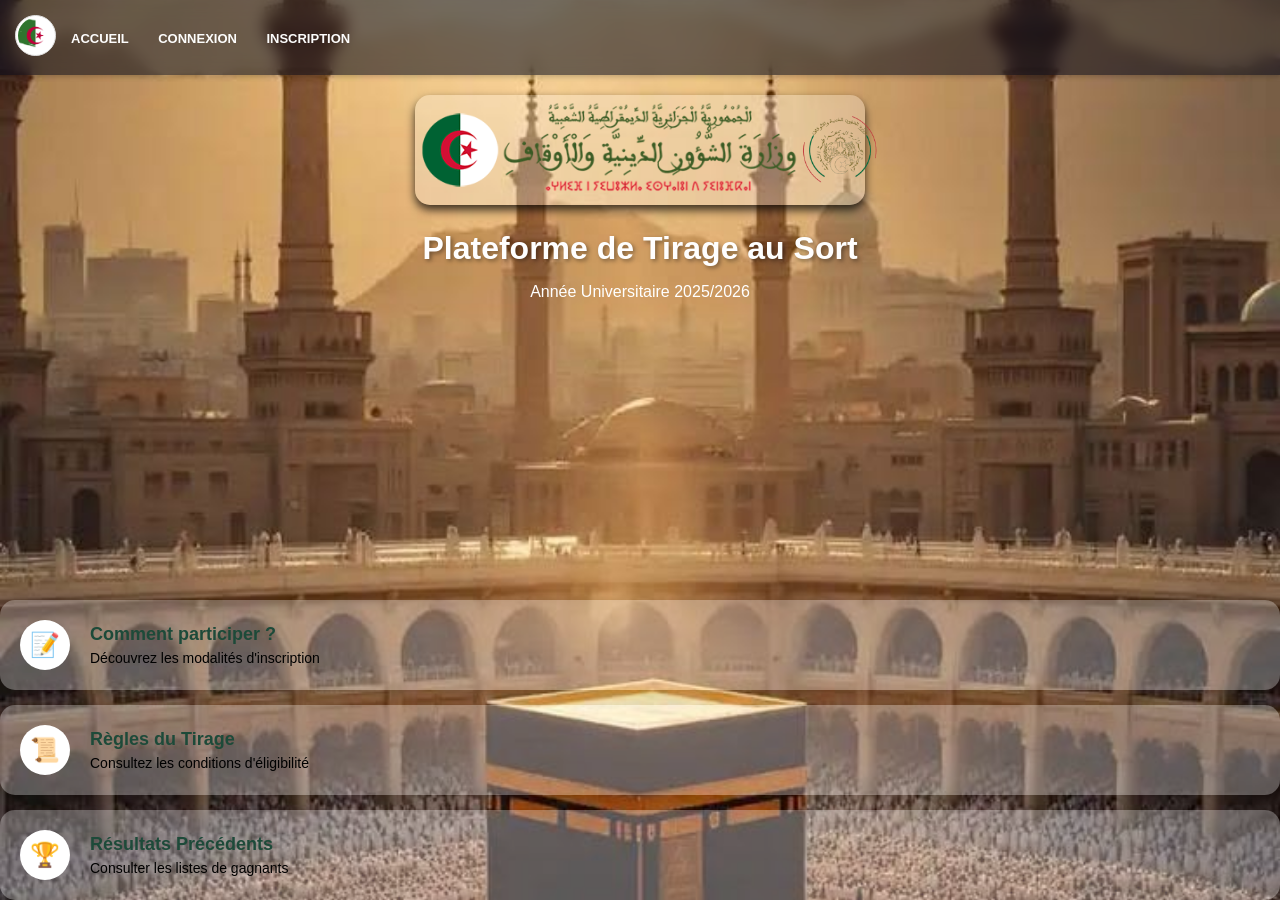
<file: index.html>
<!DOCTYPE html>
<html lang="fr">
<head>
    <meta charset="UTF-8">
    <title>Plateforme Tirage au Sort</title>
    
    <link rel="icon" type="image/x-icon" href="images.ico">
    <link rel="stylesheet" href="style.css">
</head>

<body>
 <nav>
    <div class="nav-container">
        <a href="index.html">
            <img src="images.ico" alt="Logo" class="nav-logo">
        </a>
        
        <div class="nav-links">
            <a href="index.html">Accueil</a>
            <a href="login.html">Connexion</a>
            <a href="register.html">Inscription</a>
        </div>
    </div>
</nav>
   <div class="container">
    <div class="header-officiel">
        <img src="flag_0.png" alt="Drapeau Algérie" class="header-img side">
        
        <div class="header-center">
            <img src="logo_1_0.png" class="logo-ministere">
        </div>

        <img src="logo_minstere-removebg-preview.png" alt="Logo Officiel" class="header-img side">
    </div>

    <h1>Plateforme de Tirage au Sort</h1>
    <p class="subtitle">Année Universitaire 2025/2026</p>
    
    </div>

    <div class="menu-vertical">
        <a href="participation.html" class="card-choice">
            <div class="icon-circle">📝</div>
            <div class="card-text">
                <h3>Comment participer ?</h3>
                <p>Découvrez les modalités d'inscription </p>
            </div>
        </a>

        <a href="regle.html" class="card-choice">
            <div class="icon-circle">📜</div>
            <div class="card-text">
                <h3>Règles du Tirage</h3>
                <p>Consultez les conditions d'éligibilité </p>
            </div>
        </a>

        <a href="resultats.html" class="card-choice">
            <div class="icon-circle">🏆</div>
            <div class="card-text">
                <h3>Résultats Précédents</h3>
                <p>Consulter les listes de gagnants</p>
            </div>
        </a>
    </div>
</div>
</body>
</html>
</file>
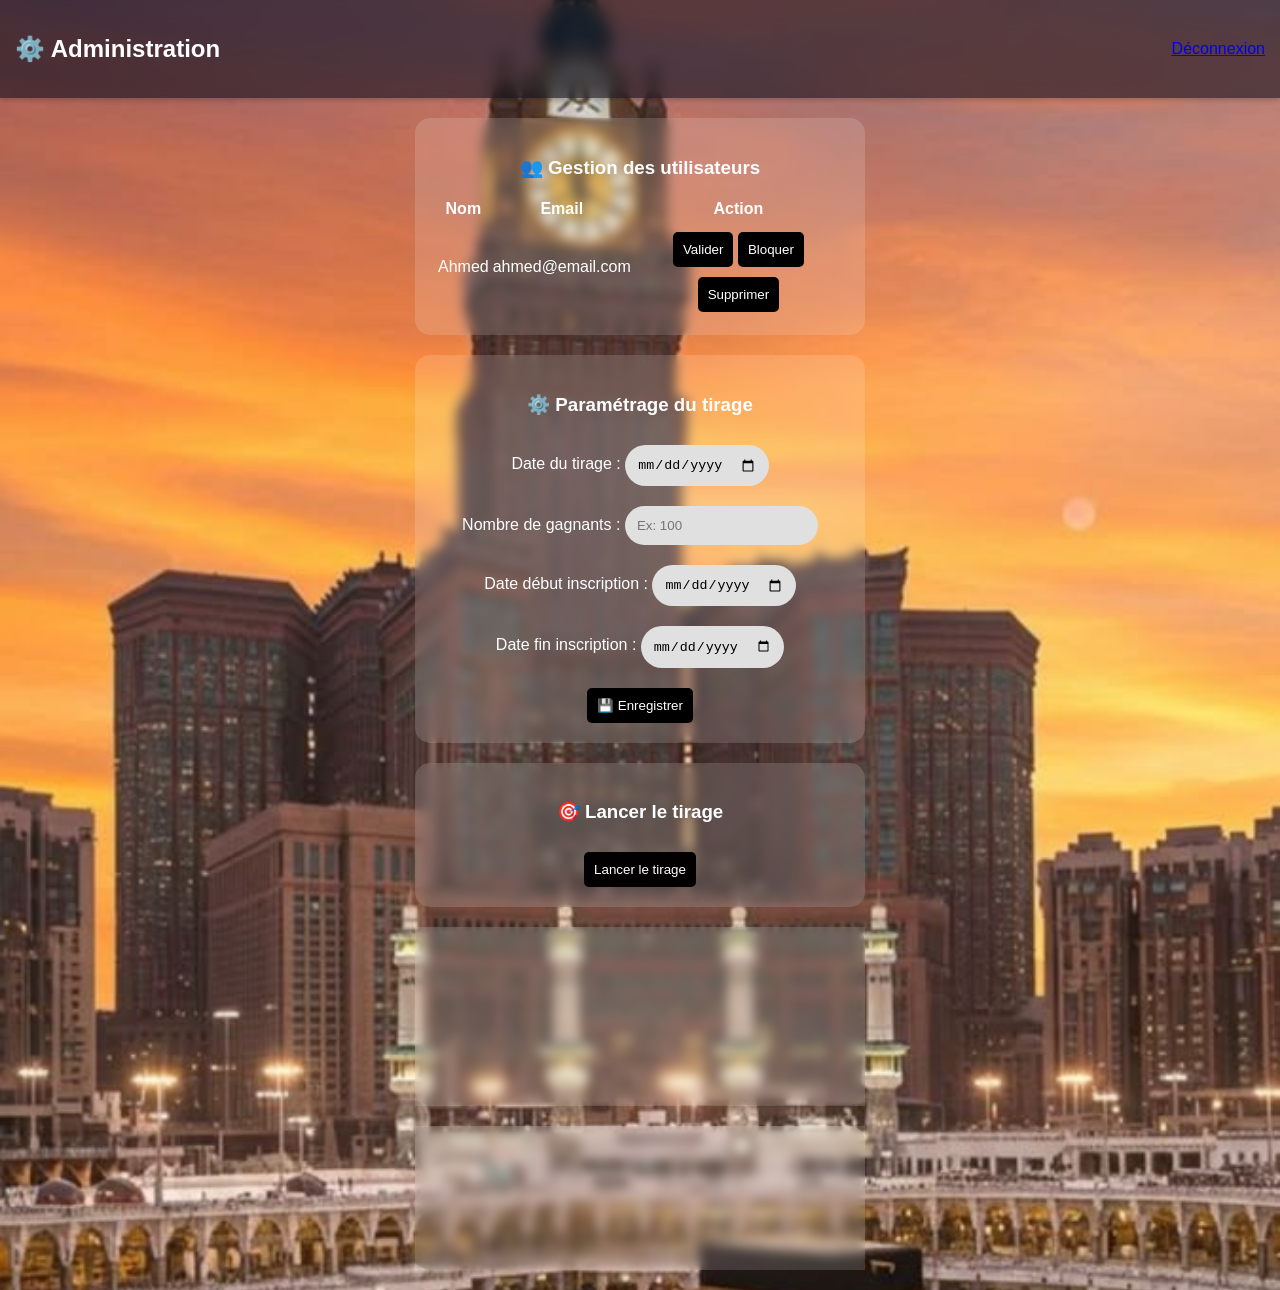
<file: admin.html>
<!DOCTYPE html>
<html lang="fr">
<head>
    <meta charset="UTF-8">
    <title>Espace Administrateur</title>
     <link rel="icon" type="image/x-icon" href="images.ico">
    <link rel="stylesheet" href="style.css">
</head>

<body class="dashboard">

    <nav>
        <h2>⚙️ Administration</h2>
        <a href="index.html">Déconnexion</a>
    </nav>

    <div class="container">

        <!-- Gestion utilisateurs -->
        <div class="card">
            <h3>👥 Gestion des utilisateurs</h3>
            <table>
                <tr>
                    <th>Nom</th>
                    <th>Email</th>
                    <th>Action</th>
                </tr>
                <tr>
                    <td>Ahmed</td>
                    <td>ahmed@email.com</td>
                    <td>
                        <button>Valider</button>
                        <button>Bloquer</button>
                        <button>Supprimer</button>
                    </td>
                </tr>
            </table>
        </div>

       <div class="card">
    <h3>⚙️ Paramétrage du tirage</h3>

    <div class="form-group">
        <label>Date du tirage :</label>
        <input type="date">
    </div>

    <div class="form-group">
        <label>Nombre de gagnants :</label>
        <input type="number" placeholder="Ex: 100">
    </div>

    <div class="form-row">
        <div class="form-group">
            <label>Date début inscription :</label>
            <input type="date">
        </div>

        <div class="form-group">
            <label>Date fin inscription :</label>
            <input type="date">
        </div>
    </div>

    <button class="btn-save">💾 Enregistrer</button>
</div>

        <!-- Lancer tirage -->
        <div class="card">
            <h3>🎯 Lancer le tirage</h3>
           <button class="danger" onclick="window.location.href='gestion.html'">
    Lancer le tirage
</button>
        </div

        <!-- Résultats -->
      <div class="card">
            <h3>📊 Résultats</h3>
            <p>Liste des gagnants disponible ici</p>
            <button onclick="window.location.href='voir_resultats.html'">Voir résultats</button>
        </div>

        <!-- Notifications -->
        <div class="card">
            <h3>🔔 Notifications</h3>
            <button>Envoyer notification</button>
        </div>

    </div>

</body>
</html>
</file>
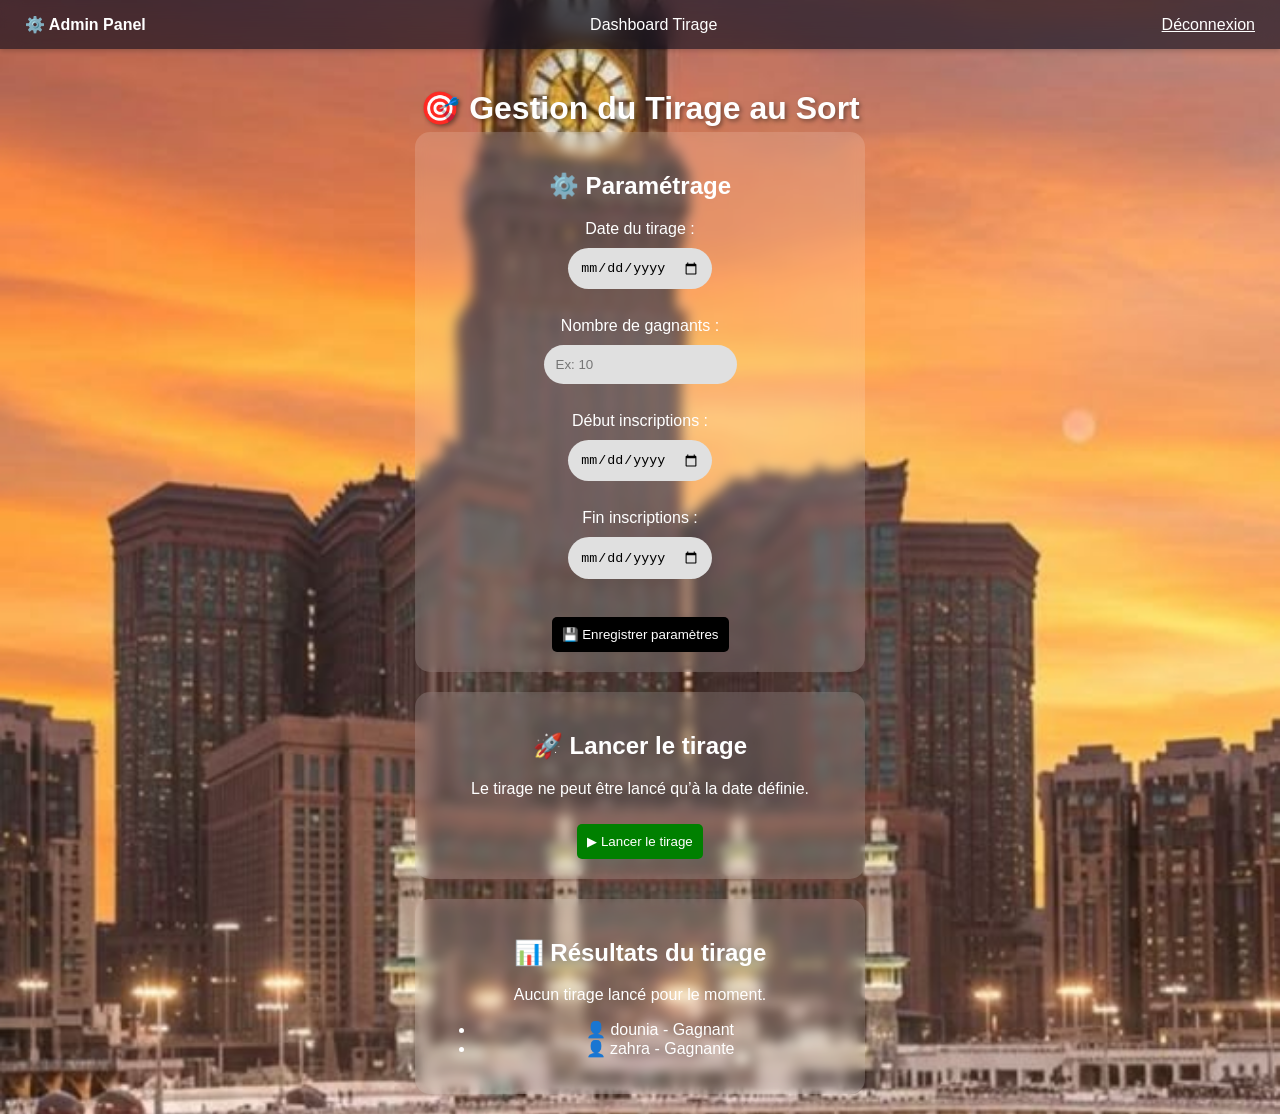
<file: gestion.html>
<!DOCTYPE html>
<html lang="fr">
<head>
<meta charset="UTF-8">
<title>Tirage - Admin</title>
<link rel="stylesheet" href="style.css">
</head>

<body class="dashboard">

<!-- NAVBAR -->
<nav class="topbar">
    <div class="logo">⚙️ Admin Panel</div>

    <div class="menu">
        <a href="admin.html" style="color:white; text-decoration:none;">Dashboard</a>
        <a href="gestion.html" style="color:white; text-decoration:none;">Tirage</a>
    </div>

    <div>
        <a href="index.html" style="color:white;">Déconnexion</a>
    </div>
</nav>

<!-- CONTENU -->
<div class="container">

    <h1>🎯 Gestion du Tirage au Sort</h1>

    <!-- PARAMÈTRES -->
    <div class="card">
        <h2>⚙️ Paramétrage</h2>

        <label>Date du tirage :</label><br>
        <input type="date"><br><br>

        <label>Nombre de gagnants :</label><br>
        <input type="number" placeholder="Ex: 10"><br><br>

        <label>Début inscriptions :</label><br>
        <input type="date"><br><br>

        <label>Fin inscriptions :</label><br>
        <input type="date"><br><br>

        <button>💾 Enregistrer paramètres</button>
    </div>

    <!-- LANCER TIRAGE -->
    <div class="card">
        <h2>🚀 Lancer le tirage</h2>
        <p>Le tirage ne peut être lancé qu’à la date définie.</p>

        <button style="background: green;">▶ Lancer le tirage</button>
    </div>

    <!-- RÉSULTATS -->
    <div class="card">
        <h2>📊 Résultats du tirage</h2>

        <p>Aucun tirage lancé pour le moment.</p>

        <!-- exemple -->
        <ul>
            <li>👤 dounia - Gagnant</li>
            <li>👤 zahra - Gagnante</li>
        </ul>
    </div>

</div>

</body>
</html>
</file>
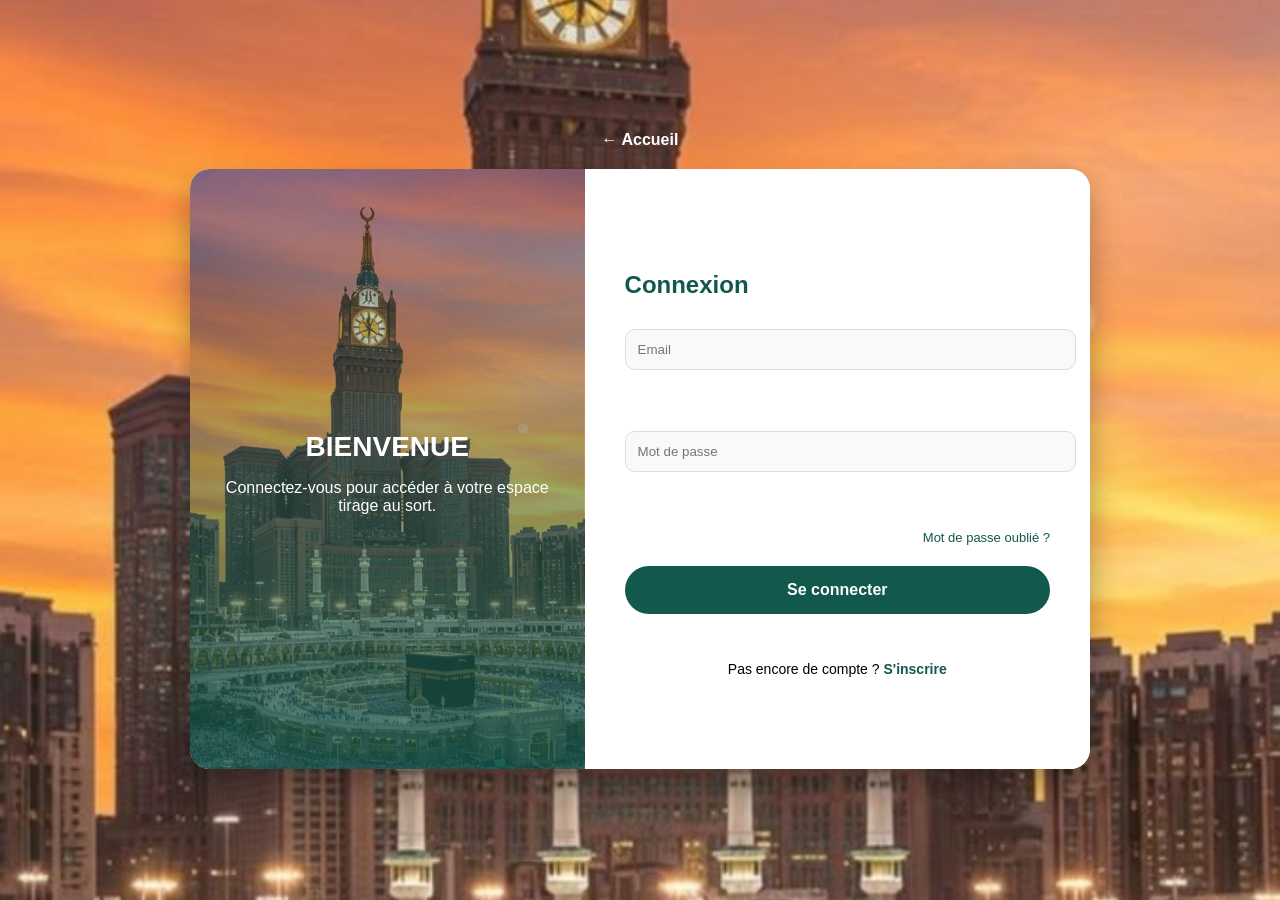
<file: login.html>
<!DOCTYPE html>
<html lang="fr">
<head>
    <meta charset="UTF-8">
    <title>Connexion - Tirage au Sort</title>
    <link rel="icon" type="image/png" href="images.png">
    <link rel="stylesheet" href="style.css">
</head>

<body class="login-body">

<a href="index.html" class="back-link">← Accueil</a>

<div class="login-card">

    <!-- GAUCHE -->
    <div class="login-left">
        <div class="welcome-msg">
            <h2>BIENVENUE</h2>
            <p>Connectez-vous pour accéder à votre espace tirage au sort.</p>
        </div>
    </div>

    <!-- DROITE -->
    <div class="login-right">

        <h3>Connexion</h3>

        <!-- INPUTS JS -->
        <input type="email" id="email" placeholder="Email"><br><br>
        <input type="password" id="password" placeholder="Mot de passe"><br><br>
        <p class="forgot-password">
    <a href="forgot-password.html">Mot de passe oublié ?</a>
</p>

        <button type="button" class="btn-login" onclick="login()">
            Se connecter
        </button>

        <p id="error" style="color:red;"></p>

        <p class="register-link">
            Pas encore de compte ? <a href="register.html">S'inscrire</a>
        </p>

    </div>

</div>

<script>
function login() {

    let email = document.getElementById("email").value;
    let password = document.getElementById("password").value;
    let error = document.getElementById("error");

    error.textContent = "";

    // Champs vides
    if(email === "" || password === ""){
        error.textContent = "⚠ Tous les champs sont obligatoires";
        return;
    }

    // ADMIN
    if(email === "admin@gmail.com" && password === "1234"){
        window.location.href = "admin.html";
        return;
    }

    // USER
    if(password.length >= 4){
        window.location.href = "user.html";
        return;
    }

    error.textContent = "❌ Email ou mot de passe invalide";
}
</script>

</body>
</html>
</file>
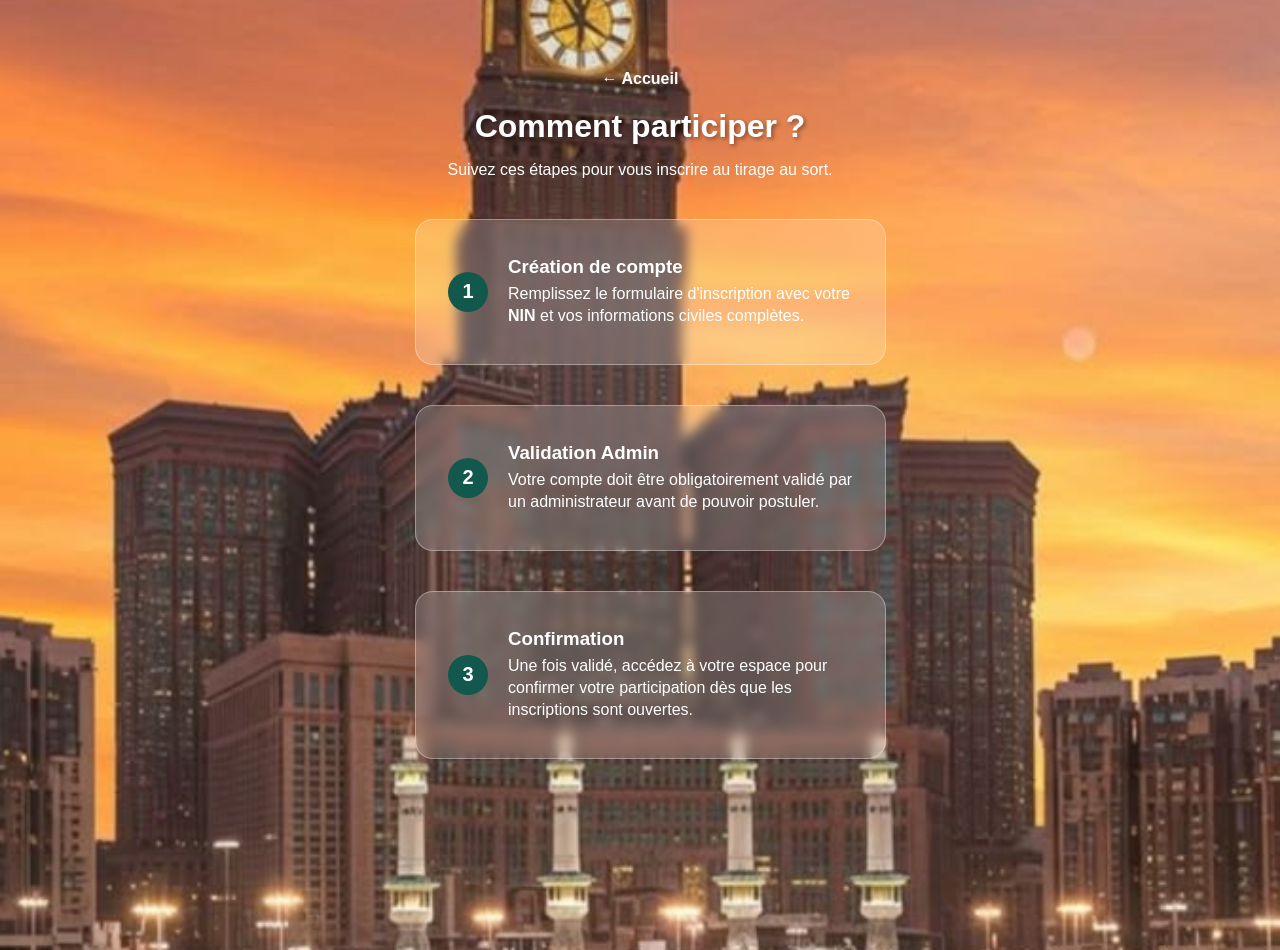
<file: participation.html>
<!DOCTYPE html>
<html lang="fr">
<head>
    <meta charset="UTF-8">
    <title>Comment Participer - Hadj 2026</title>
    <link rel="icon" type="image/x-icon" href="images.ico">
    <link rel="stylesheet" href="style.css">
</head>
<body class="content-body">
    <div class="container animate-fade-in">
        <header>
            <a href="index.html" class="back-link">← Accueil</a>
            <h1>Comment participer ?</h1>
            <p class="subtitle-white">Suivez ces étapes pour vous inscrire au tirage au sort.</p>
        </header>
     <div class="participation-card animate-slide-up">
    <div class="step-item">
        <span class="step-number">1</span>
        <div class="step-text">
            <h3>Création de compte</h3>
            <p>Remplissez le formulaire d'inscription avec votre <strong>NIN</strong> et vos informations civiles complètes.</p>
        </div>
    </div>
</div>

<div class="participation-card animate-slide-up delay-1">
    <div class="step-item">
        <span class="step-number">2</span>
        <div class="step-text">
            <h3>Validation Admin</h3>
            <p>Votre compte doit être obligatoirement validé par un administrateur avant de pouvoir postuler.</p>
        </div>
    </div>
</div>

<div class="participation-card animate-slide-up delay-2">
    <div class="step-item">
        <span class="step-number">3</span>
        <div class="step-text">
            <h3>Confirmation</h3>
            <p>Une fois validé, accédez à votre espace pour confirmer votre participation dès que les inscriptions sont ouvertes.</p>
        </div>
    </div>
</div>

</body>
</html>
</file>
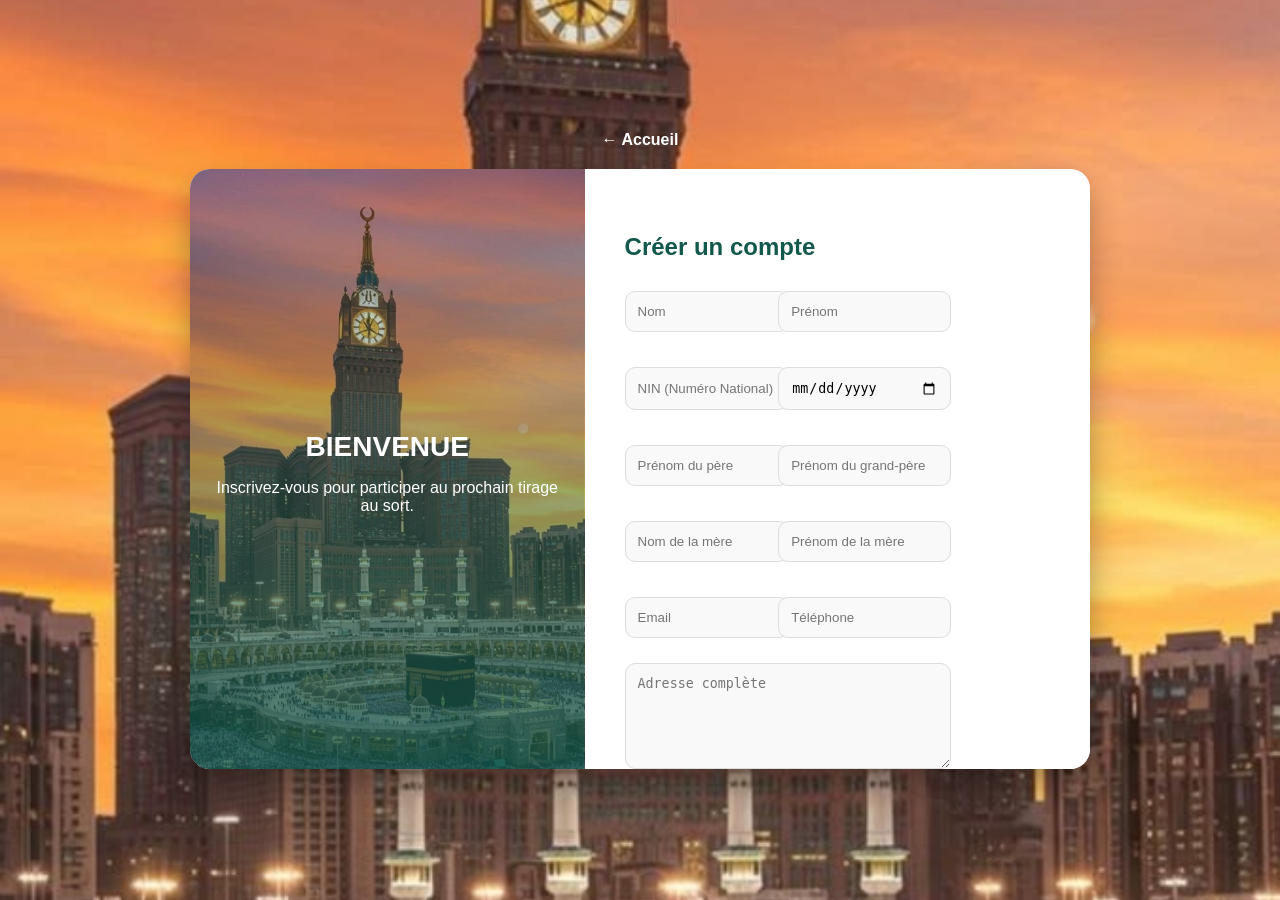
<file: register.html>
<!DOCTYPE html>
<html lang="fr">
<head>
    <meta charset="UTF-8">
    <title>Inscription - Tirage au Sort</title>
    <link rel="icon" type="image/x-icon" href="images.ico">
    <link rel="stylesheet" href="style.css">
</head>
<body class="register-body">
<a href="index.html" class="back-link">← Accueil</a>
    <div class="register-card">
        <div class="register-left">
            <div class="welcome-msg">
                <h2>BIENVENUE</h2>
                <p>Inscrivez-vous pour participer au prochain tirage au sort.</p>
            </div>
        </div>

        <div class="register-right">
            <form action="#" method="POST">
                <h3>Créer un compte</h3>
                
                <div class="form-grid">
                    <input type="text" name="nom" placeholder="Nom" required>
                    <input type="text" name="prenom" placeholder="Prénom" required>
                    <input type="text" name="nin" placeholder="NIN (Numéro National)" required>
                    <input type="date" name="date_naiss" title="Date de naissance" required>

                    <input type="text" name="p_pere" placeholder="Prénom du père" required>
                    <input type="text" name="p_g_pere" placeholder="Prénom du grand-père" required>
                    <input type="text" name="nom_m" placeholder="Nom de la mère" required>
                    <input type="text" name="p_m" placeholder="Prénom de la mère" required>

                    <input type="email" name="email" placeholder="Email" required>
                    <input type="tel" name="tel" placeholder="Téléphone" required>
                    <textarea name="adresse" placeholder="Adresse complète" required></textarea>
                </div>

                <button type="submit" class="btn-signup">S'inscrire</button>
    <p class="login-link">
    Déjà un compte ? <a href="login.html">Se connecter</a>
</p>
            </form>
        </div>
    </div>
<script src="script.js"></script>
</body>
</html>
</file>
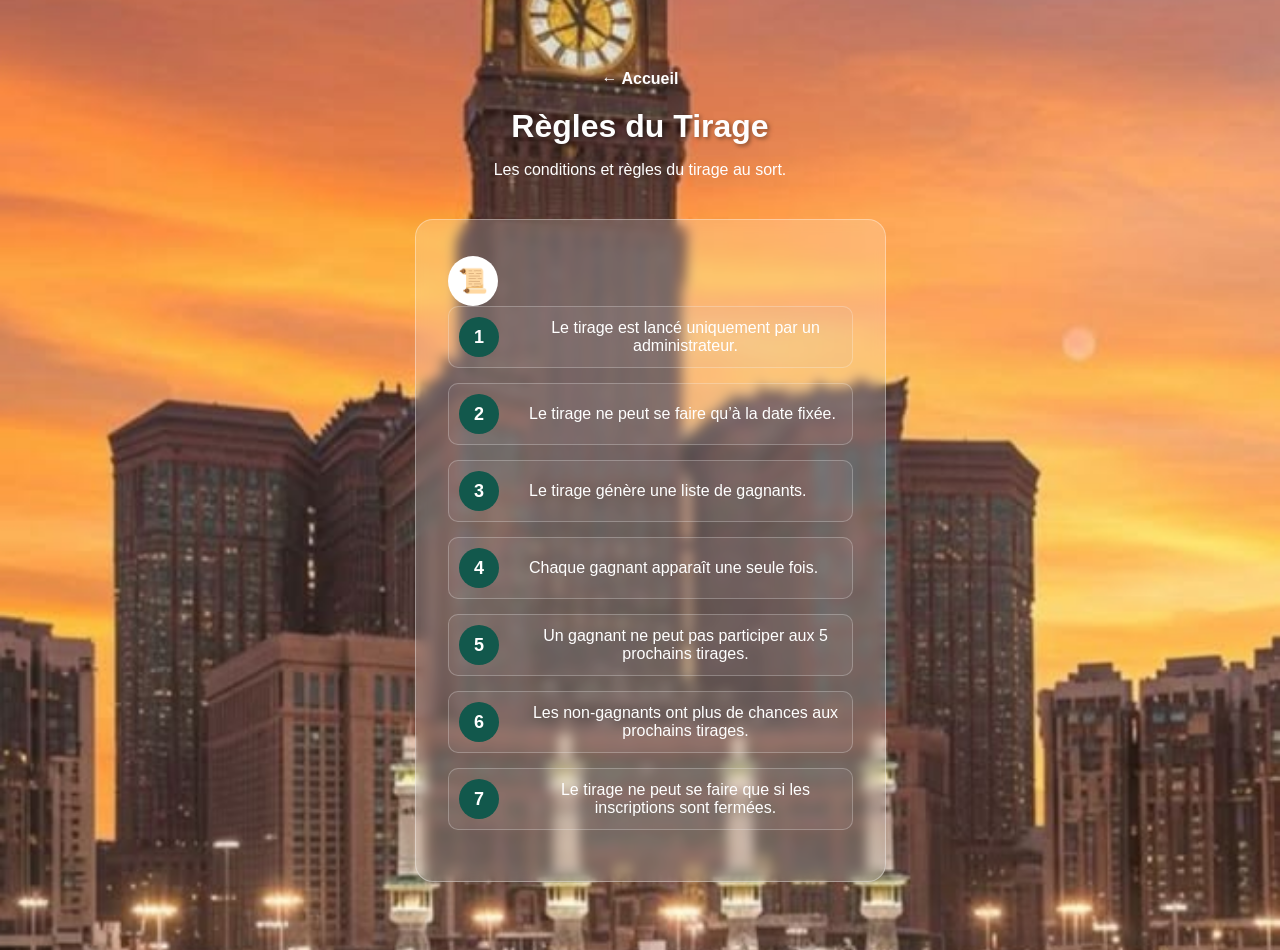
<file: regle.html>
<!DOCTYPE html>
<html lang="fr">
<head>
    <meta charset="UTF-8">
    <title>Règles - Tirage au Sort</title>
    <link rel="icon" type="image/x-icon" href="images.ico">
    <link rel="stylesheet" href="style.css">
</head>

<body class="content-body">

    <div class="container animate-fade-in">

        <header>
            <a href="index.html" class="back-link">← Accueil</a>
            <h1>Règles du Tirage</h1>
            <p class="subtitle-white">Les conditions et règles du tirage au sort.</p>
        </header>

        <div class="participation-card animate-slide-up">

            <div class="icon-circle">📜</div>

            <ul class="rules-list">

    <li>
        <div class="rule-number">1</div>
        <span>Le tirage est lancé uniquement par un administrateur.</span>
    </li>

    <li>
        <div class="rule-number">2</div>
        <span>Le tirage ne peut se faire qu’à la date fixée.</span>
    </li>

    <li>
        <div class="rule-number">3</div>
        <span>Le tirage génère une liste de gagnants.</span>
    </li>

    <li>
        <div class="rule-number">4</div>
        <span>Chaque gagnant apparaît une seule fois.</span>
    </li>

    <li>
        <div class="rule-number">5</div>
        <span>Un gagnant ne peut pas participer aux 5 prochains tirages.</span>
    </li>

    <li>
        <div class="rule-number">6</div>
        <span>Les non-gagnants ont plus de chances aux prochains tirages.</span>
    </li>

    <li>
        <div class="rule-number">7</div>
        <span>Le tirage ne peut se faire que si les inscriptions sont fermées.</span>
    </li>

</ul>
        </div>

    </div>

</body>
</html>
</file>
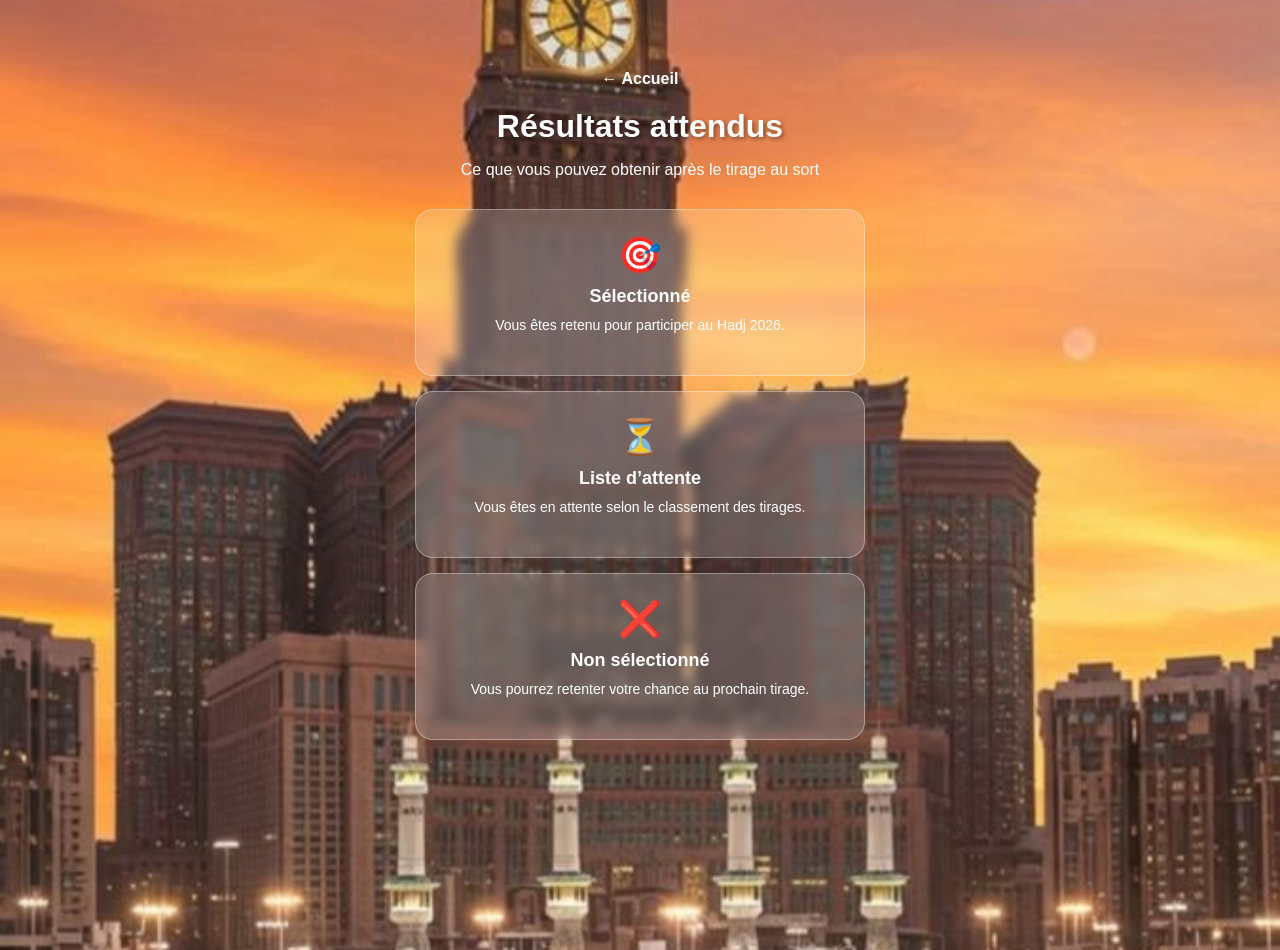
<file: resultats.html>
<!DOCTYPE html>
<html lang="fr">
<head>
    <meta charset="UTF-8">
    <title>Résultats attendus</title>
     <link rel="icon" type="image/x-icon" href="images.ico">
    <link rel="stylesheet" href="style.css">
</head>

<body class="content-body">

    <div class="container animate-fade-in">

        <a href="index.html" class="back-link">← Accueil</a>

        <h1>Résultats attendus</h1>
        <p class="subtitle-white">Ce que vous pouvez obtenir après le tirage au sort</p>

        <div class="results-grid">

            <div class="result-card animate-slide-up">
                <div class="result-icon">🎯</div>
                <h3>Sélectionné</h3>
                <p>Vous êtes retenu pour participer au Hadj 2026.</p>
            </div>

            <div class="result-card animate-slide-up delay-1">
                <div class="result-icon">⏳</div>
                <h3>Liste d’attente</h3>
                <p>Vous êtes en attente selon le classement des tirages.</p>
            </div>

            <div class="result-card animate-slide-up delay-2">
                <div class="result-icon">❌</div>
                <h3>Non sélectionné</h3>
                <p>Vous pourrez retenter votre chance au prochain tirage.</p>
            </div>

        </div>

    </div>

</body>
</html>
</file>
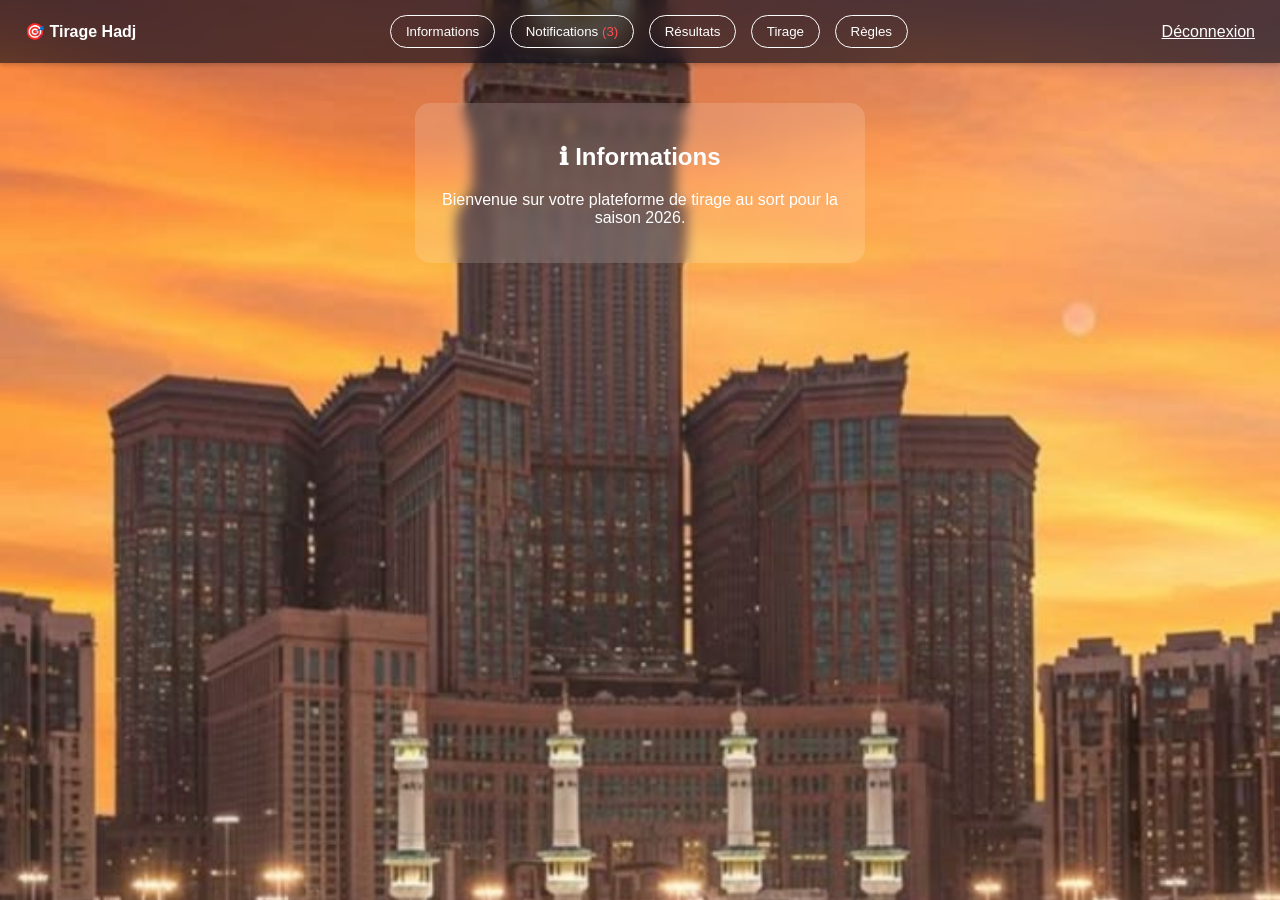
<file: user.html>
<!DOCTYPE html>
<html lang="fr">
<head>
    <meta charset="UTF-8">
    <title>Espace Utilisateur - Hadj 2026</title>
    <link rel="icon" type="image/png" href="images.png">
    <link rel="stylesheet" href="style.css">
</head>

<body class="dashboard">

<nav class="topbar">
    <div class="logo">🎯 Tirage Hadj</div>

    <div class="menu">
        <button onclick="showSection('info')">Informations</button>
        <button onclick="showSection('notif')">Notifications <span id="notif-badge"></span></button>
        <button onclick="showSection('result')">Résultats</button>
        <button onclick="showSection('draw')">Tirage</button>
        <button onclick="showSection('rules')">Règles</button>
    </div>

    <div>
        <a href="index.html" style="color:white;">Déconnexion</a>
    </div>
</nav>

<div class="container">

    <div id="info" class="section active">
        <div class="card">
            <h2>ℹ Informations</h2>
            <p>Bienvenue sur votre plateforme de tirage au sort pour la saison 2026.</p>
        </div>
    </div>

    <div id="notif" class="section">
        <div class="card">
            <h2>🔔 Notifications</h2>
            <div id="notif-list">
                <p>Chargement des messages...</p>
            </div>
        </div>
    </div>

    <div id="result" class="section">
        <div class="card">
            <h2>📊 Résultats</h2>
            <div id="user-status">
                <p>Les résultats seront affichés ici après le tirage officiel.</p>
            </div>
        </div>
    </div>

    <div id="draw" class="section">
        <div class="card">
            <h2>🎯 Tirage</h2>
            <p>Le bouton d'inscription s'activera dès l'ouverture par l'administrateur.</p>
            <button id="btn-participer" disabled>S'inscrire au tirage</button>
        </div>
    </div>

    <div id="rules" class="section">
        <div class="card">
            <h2>📌 Règles</h2>
            <p>Conditions d'éligibilité : avoir 19 ans révolus, ne pas avoir gagné durant les 5 dernières années.</p>
        </div>
    </div>

</div>

<script>
// Fonction pour changer de section
function showSection(id){
    let sections = document.querySelectorAll(".section");
    sections.forEach(sec => sec.classList.remove("active"));
    document.getElementById(id).classList.add("active");
    
    // Si on clique sur notification, on enlève le badge
    if(id === 'notif') document.getElementById('notif-badge').innerText = "";
}

// SIMULATION DES NOTIFICATIONS 
document.addEventListener('DOMContentLoaded', () => {
    const notifList = document.getElementById('notif-list');
    const badge = document.getElementById('notif-badge');

  
    const notifications = [
        { type: "Ouverture", msg: "📢 Les inscriptions sont désormais ouvertes ! Vous avez jusqu'au 30 mai.", date: "15/04/2026" },
        { type: "Date", msg: "📅 La date officielle du tirage est fixée au 15 Juin 2026.", date: "18/04/2026" },
        { type: "Resultat", msg: "🏆 Le tirage a été effectué. Consultez l'onglet 'Résultats'.", date: "20/04/2026" }
    ];

    // Affichage des notifications
    notifList.innerHTML = "";
    notifications.forEach(n => {
        notifList.innerHTML += `
            <div style="border-bottom: 1px solid rgba(255,255,255,0.1); padding: 10px 0;">
                <small style="color: #38bdf8;">${n.date}</small>
                <p style="margin: 5px 0;">${n.msg}</p>
            </div>
        `;
    });

    // On met un petit badge rouge s'il y a des nouvelles notifs
    if(notifications.length > 0) {
        badge.innerText = " (" + notifications.length + ")";
        badge.style.color = "#ff4d4d";
    }
});
</script>

</body>
</html>
</file>
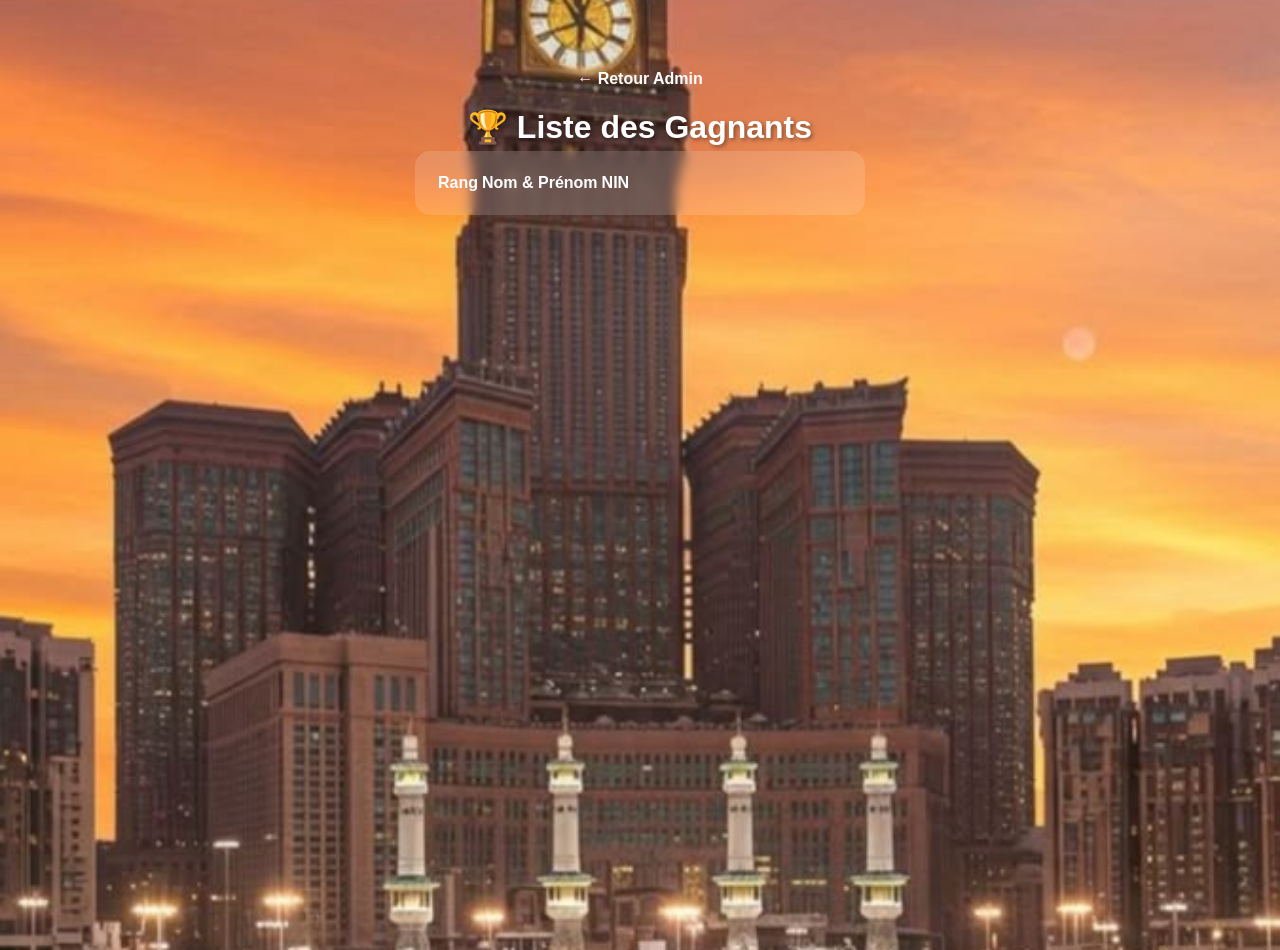
<file: voir_resultats.html>
<!DOCTYPE html>
<html lang="fr">
<head>
    <meta charset="UTF-8">
    <title>Résultats - Hadj 2026</title>
    <link rel="icon" type="image/png" href="images.png"> <link rel="stylesheet" href="style.css">
</head>
<body class="content-body">
    <div class="container">
        <header>
            <a href="admin.html" class="back-link">← Retour Admin</a>
            <h1>🏆 Liste des Gagnants</h1>
        </header>
        <div class="card">
            <table>
                <thead>
                    <tr>
                        <th>Rang</th>
                        <th>Nom & Prénom</th>
                        <th>NIN</th>
                    </tr>
                </thead>
                <tbody id="result-body">
                    </tbody>
            </table>
        </div>
    </div>
    <script src="script.js"></script>
</body>
</html>
</file>
<file: style.css>
/* Fond général (vert foncé comme ta navbar) */
body {
    background-image: url(téléchargement1.jpg);
    background-size: cover;      
    background-position: center;
    background-repeat: no-repeat;

    font-family: Arial, sans-serif;
    margin: 0;

    display: flex;
    flex-direction: column;

    min-height: 100vh;
}

/* Le conteneur devient transparent pour laisser passer le fond */
.container {
    width: 90%;
    max-width: 450px;
    margin: 40px auto;
    text-align: center;
}

h1 { color: rgb(255, 245, 245); margin-bottom: 5px; }
.subtitle { color: #ffffff; margin-bottom: 30px; }

/* --- STYLE DES CARTES --- */
.menu-vertical {
    display: flex;
    flex-direction: column;
    gap: 15px;
}

.card-choice {
    background: rgba(255, 255, 255, 0.292);
    display: flex;
    align-items: center;
    padding: 20px;
    text-decoration: none;
    border-radius: 15px;
    box-shadow: 0 4px 15px rgba(0,0,0,0.2);
    transition: 0.3s ease;
}

.card-choice:hover {
    transform: translateY(-5px);
    background-color: #4e4724;
}

.icon-circle {
    width: 50px;
    height: 50px;
    background-color: #ffffff;
    border-radius: 50%;
    display: flex;
    align-items: center;
    justify-content: center;
    font-size: 24px;
    margin-right: 20px;  
}

.card-text { text-align: left; }

.card-text h3 {
    margin: 0;
    color: #1d4a39;
    font-size: 18px;
}

.card-text p {
    margin: 5px 0 0 0;
    color: #000000;
    font-size: 14px;
}
/* AUTH PAGE (LOGIN ) */
.container-auth {
    display: flex;
    height: 100vh;
}

/* GAUCHE */
.left {
    width: 50%;
    background: #f4f4f4;

    display: flex;
    flex-direction: column;
    justify-content: center;
    align-items: center;
}
.left h2 {
    color: #1d4a39;
    margin-bottom: 20px;
}
/* FORM */
form {
    display: flex;
    flex-direction: column;
    width: 300px;
}
input {
    padding: 12px;
    margin: 10px 0;
    border-radius: 25px;
    border: none;
    background: #e0e0e0;
}
/* BOUTON BLANC (LOGIN STYLE PROJET) */
button {
    padding: 12px;
    border-radius: 25px;
    border: 2px solid #1d4a39;
    background: white;
    color: #1d4a39;
    cursor: pointer;
    transition: 0.3s;
}
button:hover {
    background: #1d4a39;
    color: white;
}
/* DROITE */
.right {
    width: 50%;
    background: linear-gradient(135deg, #1d4a39, #2e8b57);
    color: white;
    display: flex;
    flex-direction: column;
    justify-content: center;
    align-items: center;
    border-top-left-radius: 100px;
    border-bottom-left-radius: 100px;
    padding: 40px;
}
.right h2 {
    margin-bottom: 10px;
}
.right p {
    text-align: center;
    margin-bottom: 20px;
}
/* BOUTON CONNEXION */
.btn-login {
    padding: 12px 25px;
    border-radius: 25px;
    background: white;
    color: #1d4a39;
    text-decoration: none;
    font-weight: bold;
}
.btn-login:hover {
    background: #f1f1f1;
}
.forgot-password {
    text-align: right;
    margin-top: 5px;
    margin-bottom: 10px;
}

.forgot-password a {
    color: #12584c;
    font-size: 13px;
    text-decoration: none;
}

.forgot-password a:hover {
    text-decoration: underline;
}
/* AUTH PAGE ( REGISTER) */
.login-body {
    background-image: url(téléchargement4.jpg);
    display: flex;
    justify-content: center;
    align-items: center;
    min-height: 100vh;
    margin: 0;
}
.login-link a {
    color: #12584c;   /* vert */
    font-weight: bold;
    text-decoration: none;
}
.login-link a:hover {
    text-decoration: underline;
}
/* CARD IDENTIQUE REGISTER */
.login-card {
    display: flex;
    width: 90%;
    max-width: 900px;
    height: 600px;
    background: white;
    border-radius: 20px;
    overflow: hidden;
    box-shadow: 0 15px 30px rgba(0,0,0,0.3);
}
/* GAUCHE (WELCOME) */
.login-left {
    flex: 1;
    background-image: linear-gradient(rgba(18, 88, 76, 0), rgba(18, 88, 76, 0.776)), url(téléchargement4.jpg);
    background-size: cover;
    background-position: center;
    display: flex;
    align-items: center;
    justify-content: center;
    color: white;
    text-align: center;
    padding: 20px;
}
/* TEXTE WELCOME */
.welcome-msg h2 {
    font-size: 28px;
    margin-bottom: 10px;
}
.welcome-msg p {
    font-size: 16px;
}
/* DROITE (FORMULAIRE) */
.login-right {
    flex: 1.2;
    padding: 40px;
    background-color: hsla(0, 0%, 100%, 0.954);
    display: flex;
    flex-direction: column;
    justify-content: center;
}
.login-right h3 {
    color: #12584c;
    margin-bottom: 20px;
    font-size: 24px;
}
/* FORM */
.login-right form {
    display: flex;
    flex-direction: column;
}
/* INPUTS */
.login-right input {
    width: 100%;
    padding: 12px;
    margin-bottom: 15px;
    border: 1px solid #ddd;
    border-radius: 10px;
    background-color: #f9f9f9;
}
/* BUTTON */
.btn-login {
    width: 100%;
    margin-top: 10px;
    padding: 15px;
    background-color: #12584c;
    color: white;
    border: none;
    border-radius: 30px;
    font-size: 16px;
    font-weight: bold;
    cursor: pointer;
    transition: 0.3s;
}
.btn-login:hover {
    background-color: #1d4a39;
    transform: translateY(-2px);
}
/* LINK REGISTER */
.register-link {
    margin-top: 15px;
    text-align: center;
    font-size: 14px;
}
.register-link a {
    color: #12584c;
    font-weight: bold;
    text-decoration: none;
}
.register-link a:hover {
    text-decoration: underline;
}
/* Page d'inscription spécifique */
.register-body {
    background-image:url(téléchargement4.jpg) ; /*thème vert */
    display: flex;
    justify-content: center;
    align-items: center;
    min-height: 100vh;
    margin: 0;
}
.register-card {
    display: flex;
    width: 90%;
    max-width: 900px;
    height: 600px;
    background: white;
    border-radius: 20px;
    overflow: hidden; /* Pour les coins arrondis */
    box-shadow: 0 15px 30px rgba(0,0,0,0.3);
}
/* Partie Gauche  */
.register-left {
    flex: 1;
    background-image: linear-gradient(rgba(18, 88, 76, 0), rgba(18, 88, 76, 0.776)), url(téléchargement4.jpg);
    background-size: cover;
    background-position: center;
    display: flex;
    align-items: center;
    justify-content: center;
    color: white;
    text-align: center;
    padding: 20px;
}
/* Partie Droite (Formulaire) */
.register-right {
    flex: 1.2;
    padding: 40px;
    background-color: hsla(0, 0%, 100%, 0.954);
    overflow-y: auto; /* Pour pouvoir scroller si le formulaire est long */
}
.register-right h3 {
    color: #12584c;
    margin-bottom: 20px;
    font-size: 24px;
}
/* Grille du formulaire pour l'ergonomie*/ 
.form-grid {
    display: grid;
    grid-template-columns: 1fr 1fr; /* Deux colonnes */
    gap: 15px;
}
.form-grid input, .form-grid textarea {
    width: 100%;
    padding: 12px;
    border: 1px solid #ddd;
    border-radius: 10px;
    background-color: #f9f9f9;
}
.form-grid textarea {
    grid-column: span 2; /* L'adresse prend toute la largeur */
    height: 80px;
}
.btn-signup {
    width: 100%;
    margin-top: 25px;
    padding: 15px;
    background-color: #12584c;
    color: white;
    border: none;
    border-radius: 30px;
    font-size: 16px;
    font-weight: bold;
    cursor: pointer;
    transition: 0.3s;
}
.btn-signup:hover {
    background-color: #1d4a39;
    transform: translateY(-2px);
}
/* --- STYLE PAGE PARTICIPATION --- */
.content-body {
    background-color: #12584c; 
    background-image:url(téléchargement4.jpg) ;
    display: flex;
    justify-content: center;
    align-items: flex-start;
    min-height: 100vh;
    padding-top: 50px;
    margin: 0;
}
/* Card transparente style règles */
.participation-card {
    background: rgba(255, 255, 255, 0.18);
    backdrop-filter: blur(6px);
    -webkit-backdrop-filter: blur(6px);
    border: 1px solid rgba(255, 255, 255, 0.35);
    border-radius: 18px;
    padding: 36px 32px;
    max-width: 420px;
    width: 90%;
    margin: 40px auto;
    text-align: center;
}
.subtitle-white {
    color: #ffffff;
    margin-bottom: 30px;
}

.back-link {
    color: white;
    text-decoration: none;
    font-weight: bold;
    display: block;
    margin-bottom: 20px;
}

/* --- CARTES ET ÉTAPES --- */
.step-item {
    display: flex;
    align-items: center;
    text-align: left;
}
.step-number {
    background-color: #12584c;
    color: white;
    width: 40px;
    height: 40px;
    border-radius: 50%;
    display: flex;
    align-items: center;
    justify-content: center;
    font-weight: bold;
    font-size: 20px;
    margin-right: 20px;
    flex-shrink: 0;
}
.step-text h3 {
    margin: 0;
    color: #ffffff;
}
.step-text p {
    margin: 5px 0 0 0;
    color: #ffffff;
    line-height: 1.4;
}
/* --- ANIMATIONS --- */
.animate-fade-in {
    animation: fadeIn 0.8s ease-out;
}
.animate-slide-up {
    animation: slideUp 0.6s ease-out both;
}
.delay-1 { animation-delay: 0.2s; }
.delay-2 { animation-delay: 0.4s; }
@keyframes fadeIn {
    from { opacity: 0; }
    to { opacity: 1; }
}
@keyframes slideUp {
    from {
        opacity: 0;
        transform: translateY(40px);
    }
    to {
        opacity: 1;
        transform: translateY(0);
    }
}
/* PAGE RESULTATS */
.results-grid {
    display: flex;
    flex-direction: column;
    gap: 15px;
    margin-top: 25px;
}
.result-card {
    background: rgba(255, 255, 255, 0.18);
    backdrop-filter: blur(6px);
    -webkit-backdrop-filter: blur(6px);
    border: 1px solid rgba(255, 255, 255, 0.35);
    border-radius: 18px;
    padding: 25px;
    text-align: center;
    color: white;
    transition: 0.3s ease;
}
.result-card:hover {
    transform: translateY(-5px);
}
.result-icon {
    font-size: 35px;
    margin-bottom: 10px;
}
.result-card h3 {
    margin: 0;
    font-size: 18px;
}
.result-card p {
    margin-top: 8px;
    font-size: 14px;
    line-height: 1.5;
}
/* Conteneur du logo pour le centrer */
.logo-wrapper {
    display: flex;
    justify-content: center;
    margin-bottom: 20px;
}
/* Style du logo */
.main-logo {
    width: 80px; 
    height: auto;
    border-radius: 50%; 
    background-color: white;
    padding: 10px;
    box-shadow: 0 4px 10px rgba(0,0,0,0.1);   
    /* Animation d'entrée */
    animation: zoomIn 0.8s ease-out;
}
/* Petite animation pour le logo */
@keyframes zoomIn {
    from {
        opacity: 0;
        transform: scale(0.5);
    }
    to {
        opacity: 1;
        transform: scale(1);
    }
}
/* STYLE PAGE RÈGLES */
.rules-list {
    list-style: none;
    padding: 0;
    margin: 0;
}
.rules-list li {
    display: flex;
    align-items: center;
    gap: 15px;
    margin-bottom: 15px;
    background: rgba(197, 175, 175, 0.1);
    border: 1px solid rgba(255, 255, 255, 0.25);
    border-radius: 10px;
    padding: 10px;
    color: white;
}
/* Numéro style participation */
.rule-number {
    background-color: #12584c;
    color: white;
    width: 40px;
    height: 40px;
    border-radius: 50%;
    display: flex;
    align-items: center;
    justify-content: center;
    font-weight: bold;
    font-size: 18px;
    margin-right: 15px;
    flex-shrink: 0;
}
/* --- BARRE DE NAVIGATION --- */
nav {
    background-color: #073801;
    padding: 10px 30px;
    display: flex;
    justify-content: space-between;
    align-items: center;
    box-shadow: 0 2px 5px rgba(0, 0, 0, 0.2);
}
.nav-container {
    display: flex;
    align-items: center;
    width: 100%;
}
/* STYLE DU LOGO TYPE  */
.nav-logo {
    height: 35px;   
    width: 35px;     
    object-fit: cover;
    border-radius: 50%; 
    background-color: rgb(255, 255, 255); 
    padding: 2px;
    border: 1px solid #dddddd;
    transition: transform 0.3s ease;
}
.nav-logo:hover {
    transform: scale(1.1); /* Petit effet de zoom  */
}
.nav-links {
    margin-left: 15px;
}
.nav-links a {
    color: rgba(255, 255, 255, 0.984);
    text-decoration: none;
    margin-right: 25px;
    font-size: 13px;
    font-weight: bold;
    text-transform: uppercase;
}
/* --- HEADER OFFICIEL --- */
.header-officiel {
    display: flex;
    justify-content: space-between; /* Espace entre les 3 éléments */
    align-items: center;
    background-color: rgba(255, 255, 255, 0.256); 
    padding: 5px;
    border-radius: 15px;
    margin-bottom: 25px;
    box-shadow: 0 5px 10px rgba(0, 0, 0, 0.744);
}
.header-center {
    flex: 2; 
    text-align: center;
}
.logo-ministere {
    max-width: 300px; 
    height: auto;
}
.header-img.side {
    max-width: 80px;
    height: auto;
}
/* --- ADAPTATION DU TITRE --- */
h1 {
    color: rgba(255, 255, 255, 0.998); 
    text-shadow: 2px 2px 4px rgba(0, 0, 0, 0.406);
    margin-top: 20px;
      animation: titlePop 0.8s ease-out;

}
@keyframes titlePop {
    from {
        opacity: 0;
        transform: scale(0.8) translateY(-10px);
    }
    to {
        opacity: 1;
        transform: scale(1) translateY(0);
    }
}
/*admin and user*/
body.dashboard {
       
    font-family: Arial;
       background-image:url(téléchargement4.jpg) ; 
    color: rgb(255, 255, 255);
    margin: 0;
}
nav {
    background: rgba(2, 6, 23, 0.55); /* transparent */
    backdrop-filter: blur(8px);       /* effet verre */
    -webkit-backdrop-filter: blur(8px);
    padding: 15px;
    display: flex;
    justify-content: space-between;
    align-items: center;
    position: sticky;
    top: 0;
    z-index: 100;
}

.container {
    width: 90%;
    margin: auto;
    margin-top: 20px;
}

.card {
    background: #ccb3a2;
    padding: 20px;
    margin-bottom: 20px;
    border-radius: 10px;
}

button {
    padding: 10px;
    margin-top: 10px;
    border: none;
    background: #000000;
    color: white;
    border-radius: 5px;
    cursor: pointer;
}

button.danger {
    background: rgb(2, 0, 0);
}
/* NAVBAR MODERNE */
.topbar {
    background: rgba(2, 6, 23, 0.6);
    backdrop-filter: blur(10px);
    -webkit-backdrop-filter: blur(10px);

    display: flex;
    justify-content: space-between;
    align-items: center;

    padding: 15px 25px;
    position: sticky;
    top: 0;
    z-index: 100;

    color: white;
}

.logo {
    font-weight: bold;
}

/* MENU BUTTONS */
.menu button {
    background: transparent;
    border: 1px solid white;
    color: white;
    padding: 8px 15px;
    margin: 0 5px;
    border-radius: 20px;
    cursor: pointer;
    transition: 0.3s;
}

.menu button:hover {
    background: white;
    color: black;
}

/* SECTIONS */
.section {
    display: none;
    margin-top: 20px;
}

.section.active {
    display: block;
}

/* CARDS */
.card {
    background: rgba(255,255,255,0.15);
    backdrop-filter: blur(6px);
    padding: 20px;
    border-radius: 15px;
    color: white;
}
</file>
